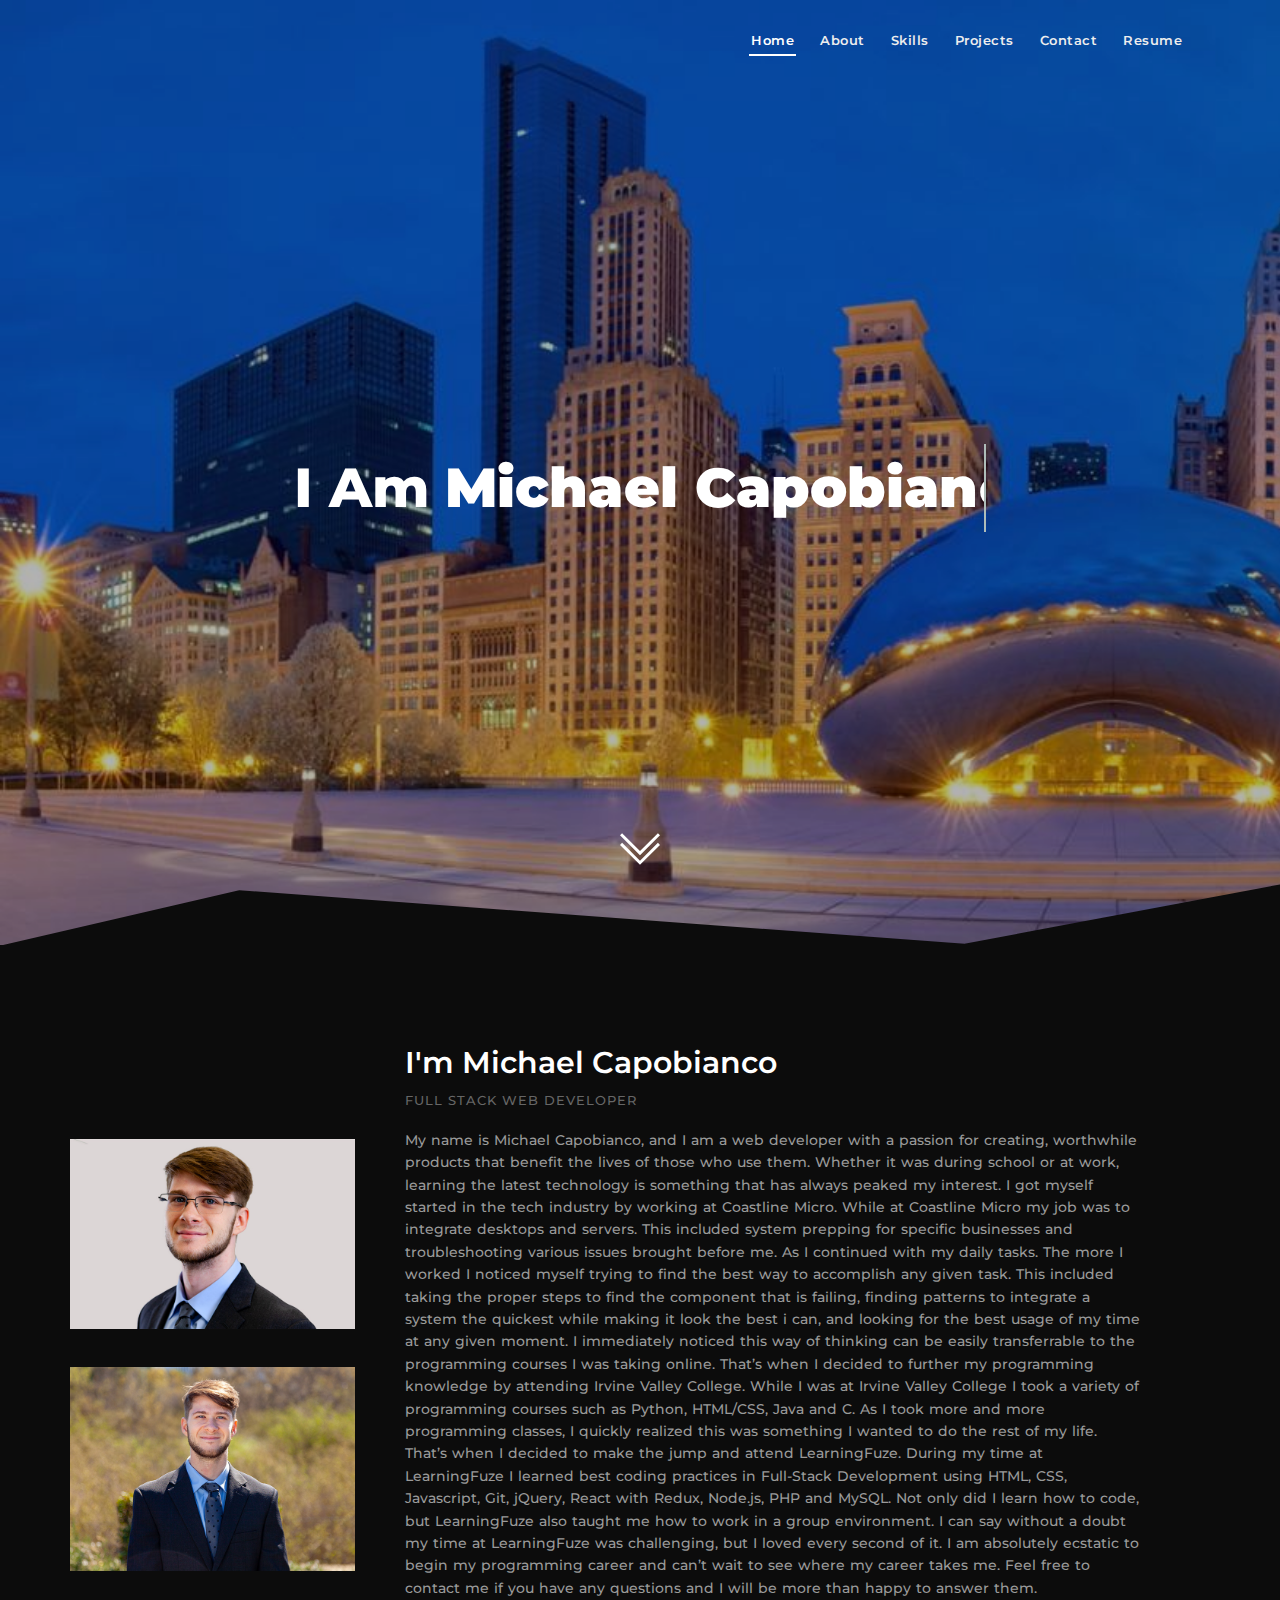
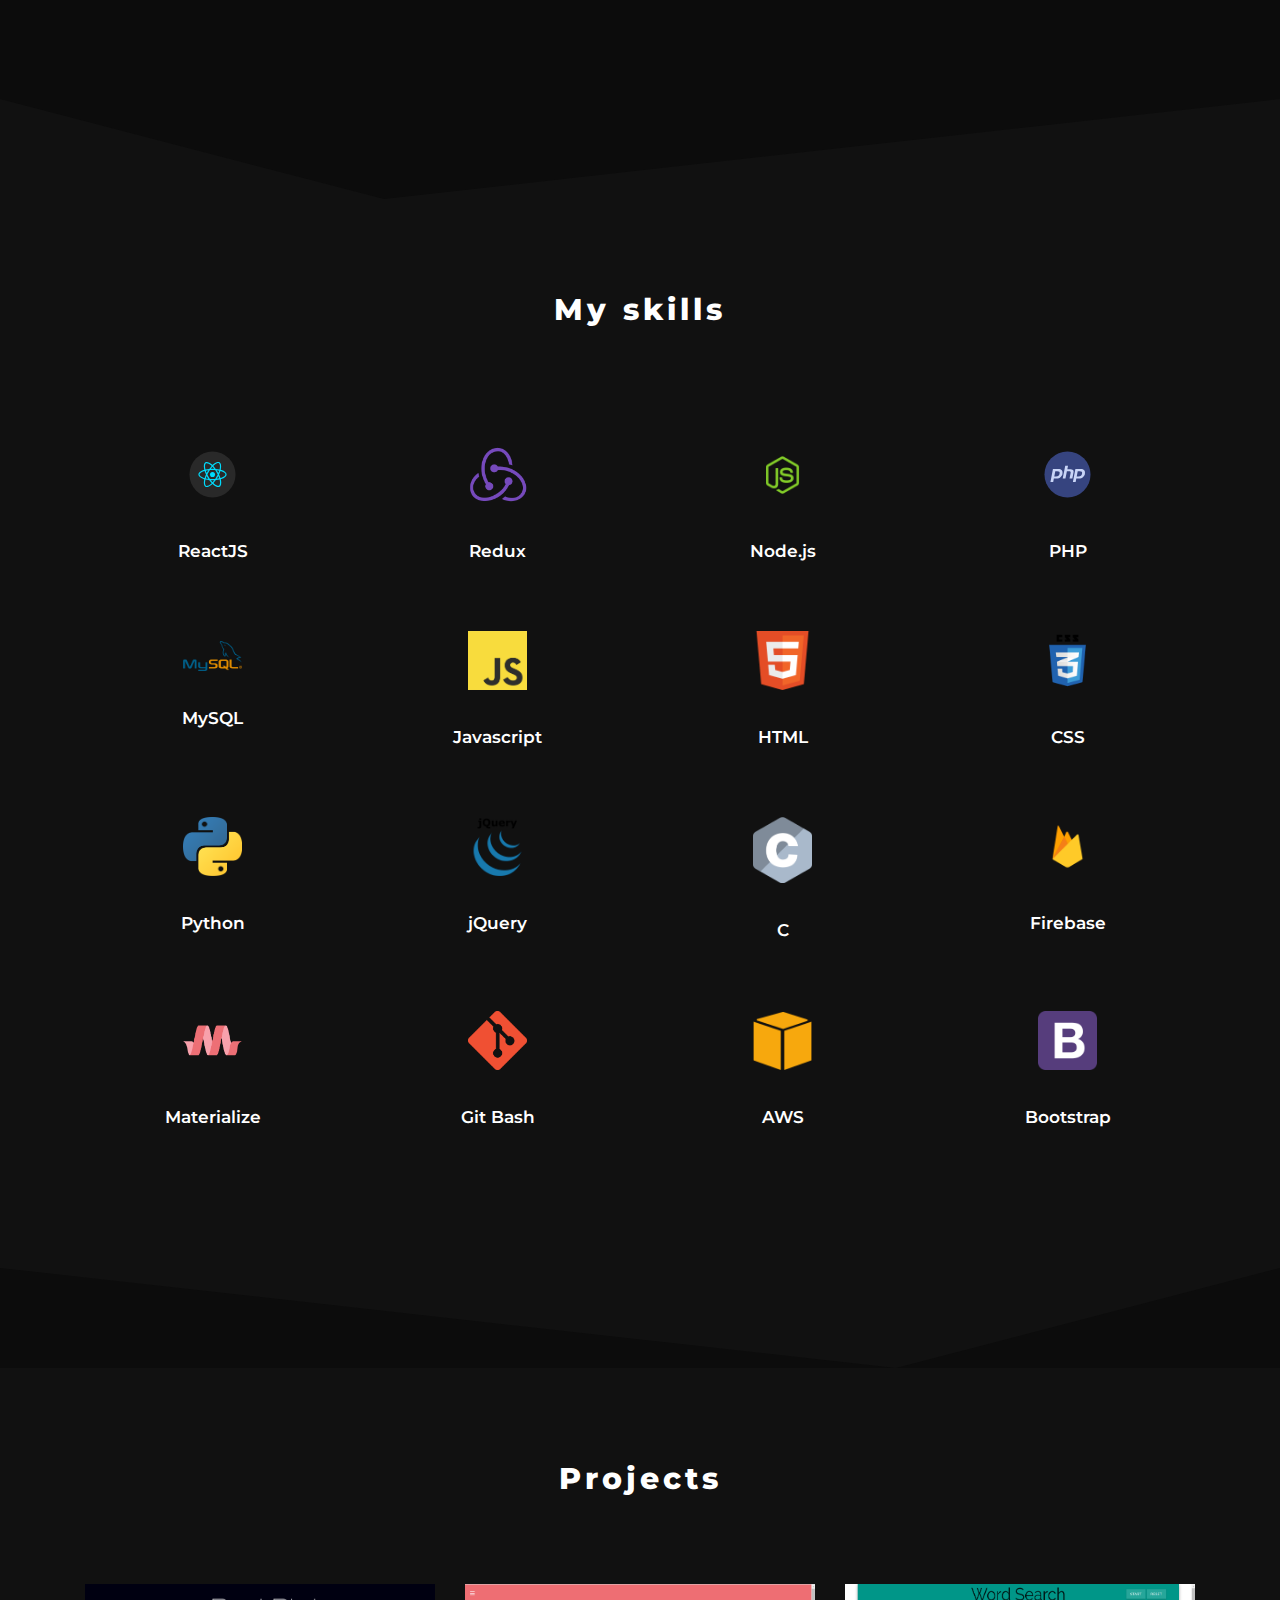
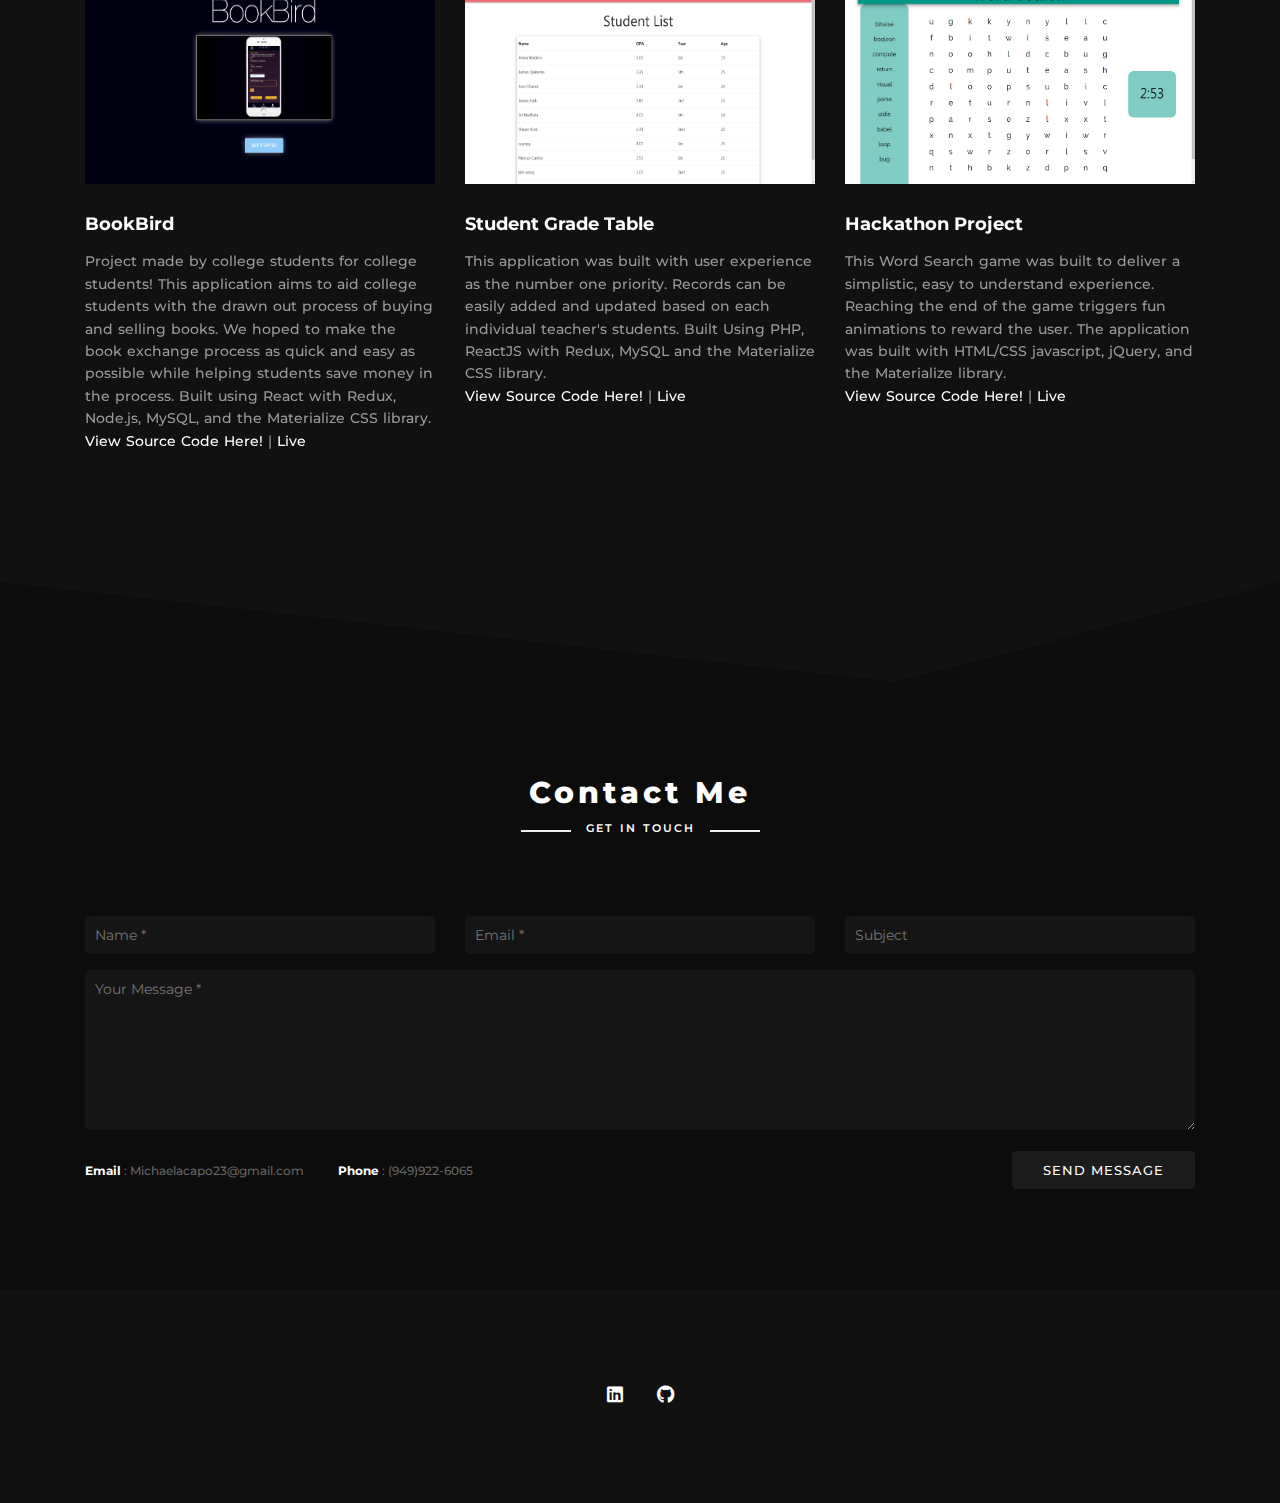
<file: index.html>
<!DOCTYPE html>
<html lang="zxx">

<head>

    <!-- Metas -->
    <meta charset="utf-8">
    <meta http-equiv="X-UA-Compatible" content="IE=edge"/>
    <meta name="viewport" content="width=device-width, initial-scale=1, maximum-scale=1"/>
    <meta name="keywords" content="HTML5 Template Kewll onepage themeforest"/>
    <meta name="description" content="Kewll - Onepage Multi-Purpose HTML5 Template"/>
    <meta name="author" content=""/>

    <!-- Title  -->
    <title>Portfolio</title>

    <!-- Favicon -->
    <link rel="shortcut icon" href="img/favicon.ico"/>

    <!-- Google Fonts -->
    <link href="https://fonts.googleapis.com/css?family=Montserrat:200,300,400,500,600,700,800" rel="stylesheet">

    <!-- Plugins -->
    <link rel="stylesheet" href="css/plugins.css"/>

    <!-- Core Style Css -->
    <link rel="stylesheet" href="css/style.css"/>

</head>

<body class="theme-dark">

<!-- =====================================
==== Start Loading -->

<div class="loading">
    <div class="text-center middle">
        <div class="lds-ellipsis">
            <div></div>
            <div></div>
            <div></div>
            <div></div>
        </div>
    </div>
</div>

<!-- End Loading ====
======================================= -->


<!-- =====================================
==== Start Navbar -->

<nav class="navbar navbar-expand-lg">
    <div class="container">

        <!-- Logo -->
        <!--<a class="logo" href="#">-->
        <!--Kewll          -->
        <!--</a>-->

        <button class="navbar-toggler" type="button" data-toggle="collapse" data-target="#navbarSupportedContent"
                aria-controls="navbarSupportedContent" aria-expanded="false" aria-label="Toggle navigation">
            <span class="icon-bar"><i class="fas fa-bars"></i></span>
        </button>

        <!-- navbar links -->
        <div class="collapse navbar-collapse" id="navbarSupportedContent">
            <ul class="navbar-nav ml-auto">
                <li class="nav-item">
                    <a class="nav-link active" href="#" data-scroll-nav="0">Home</a>
                </li>
                <li class="nav-item">
                    <a class="nav-link" href="#" data-scroll-nav="1">About</a>
                </li>
                <li class="nav-item">
                    <a class="nav-link" href="#" data-scroll-nav="2">Skills</a>
                </li>
                <!--<li class="nav-item">-->
                <!--<a class="nav-link" href="#" data-scroll-nav="3">Portfolio</a>-->
                <!--</li>-->
                <li class="nav-item">
                    <a class="nav-link" href="#" data-scroll-nav="4">Projects</a>
                </li>
                <li class="nav-item">
                    <a class="nav-link" href="#" data-scroll-nav="5">Contact</a>
                </li>
                <li class="nav-item">
                    <a target="_blank" class="nav-link" href="./resume.pdf">Resume</a>
                </li>
            </ul>
        </div>
    </div>
</nav>

<!-- End Navbar ====
======================================= -->


<!-- =====================================
==== Start Header -->

<header class="header valign bg-img" data-scroll-index="0" data-overlay-dark="3"
        data-background="./images/headernew.jpeg" data-stellar-background-ratio="0.5">

    <div class="svg">
        <svg x="0px" y="0px" viewBox="0 186.5 1920 113.5">
            <polygon points="-30,300 355.167,210.5 1432.5,290 1920,198.5 1920,300"></polygon>
        </svg>
    </div>

    <div class="container">
        <div class="row">
            <div class="full-width text-center caption mt-30">
                <h1 class="cd-headline clip">
                    <span>I Am </span>
                    <span class="cd-words-wrapper">
                                <b class="is-visible">Michael Capobianco</b>
                                <b>A Full Stack Developer</b>
                                <b>A Web Developer</b>
                            </span>
                </h1>
            </div>
        </div>
    </div>

    <div class="arrow bounce" data-scroll-nav="1">
        <img src="img/down-chevron.svg" alt="">
    </div>

</header>

<!-- End Header ====
======================================= -->

<!-- =====================================
==== Start Hero -->

<section class="hero section-padding" data-scroll-index="1">
    <div class="container">
        <div class="row">
            <div class=" imgContainer">
            <img class="my_picture firstPic" src="./images/selfieaboutme.jpg" alt="">
            <img class="my_picture secondPic" src="./images/selfieaboutme2.jpg" alt="">
            <!--<img class="img col-md-5 col-lg-12" src="./images/redux.png" alt="">-->
            </div>

            <div class="textbox"> <!--col-md-12 col-lg-7-->
                <div class="content">
                    <h4 class="name">I'm Michael Capobianco</h4>
                    <span class="desc">Full Stack Web Developer</span>
                    <p class="aboutMe">My name is Michael Capobianco, and I am a web developer with a passion for creating, worthwhile
                        products that benefit the lives of those who use them. Whether it was during school or at work,
                        learning the latest technology is something that has always peaked my interest. I got myself
                        started in the tech industry by working at Coastline Micro. While at Coastline Micro my job was
                        to integrate desktops and servers. This included system prepping for specific businesses and
                        troubleshooting various issues brought before me. As I continued with my daily tasks. The more I
                        worked I noticed myself trying to find the best way to accomplish any given task. This included
                        taking the proper steps to find the component that is failing, finding patterns to integrate a
                        system the quickest while making it look the best i can, and looking for the best usage of my
                        time at any given moment. I immediately noticed this way of thinking can be easily transferrable
                        to the programming courses I was taking online. That’s when I decided to further my programming
                        knowledge by attending Irvine Valley College. While I was at Irvine Valley College I took a
                        variety of programming courses such as Python, HTML/CSS, Java and C. As I took more and more
                        programming classes, I quickly realized this was something I wanted to do the rest of my life.
                        That’s when I decided to make the jump and attend LearningFuze. During my time at LearningFuze I
                        learned best coding practices in Full-Stack Development using HTML, CSS, Javascript, Git,
                        jQuery, React with Redux, Node.js, PHP and MySQL. Not only did I learn how to code, but
                        LearningFuze also taught me how to work in a group environment. I can say without a doubt my
                        time at LearningFuze was challenging, but I loved every second of it. I am absolutely ecstatic
                        to begin my programming career and can’t wait to see where my career takes me. Feel free to
                        contact me if you have any questions and I will be more than happy to answer them.</p>

                    <!--<div class="skills mt-50">-->
                    <!--<div class="skill-item">-->
                    <!--<h6>Web Design <span>90%</span></h6>-->
                    <!--<div class="skills-progress"><span data-value="90%"></span></div>-->
                    <!--</div>-->
                    <!--<div class="skill-item">-->
                    <!--<h6>Branding <span>80%</span></h6>-->
                    <!--<div class="skills-progress"><span data-value="80%"></span></div>-->
                    <!--</div>-->
                    <!--<div class="skill-item">-->
                    <!--<h6>Development <span>85%</span></h6>-->
                    <!--<div class="skills-progress"><span data-value="85%"></span></div>-->
                    <!--</div>-->
                    <!--<div class="skill-item">-->
                    <!--<h6>Marketing <span>70%</span></h6>-->
                    <!--<div class="skills-progress"><span data-value="70%"></span></div>-->
                    <!--</div>-->
                    <!--</div>-->
                </div>
            </div>

        </div>
    </div>
    <div class="se-tring se-tring-gray">
        <span class="left"></span>
        <span class="right"></span>
    </div>
</section>

<!-- End Hero ====
======================================= -->


<!-- =====================================
==== Start Services -->

<section class="services section-padding bg-gray" data-scroll-index="2">
    <div class="container">
        <div class="row">
            <div class="section-head text-center col-sm-12">
                <h4>My skills</h4>
            </div>
            <div class="col-lg-3 col-md-4 col-sm-6 col-6">
                <div class="item">
                    <span class="icon"><i><img class="actualImg" src="./images/react.svg" alt=""></i></span>
                    <h6 class="descriptionIMG">ReactJS</h6>
                </div>
            </div>
            <div class="col-lg-3 col-md-4 col-sm-6 col-6">
                <div class="item">
                    <span class="icon"><i><img class="actualImg" src="./images/redux.png" alt=""></i></span>
                    <h6 class="descriptionIMG">Redux</h6>
                </div>
            </div>
            <div class="col-lg-3 col-md-4 col-sm-6 col-6">
                <div class="item">
                    <span class="icon"><i><img class="actualImg" src="./images/node.png" alt=""></i></span>
                    <h6 class="descriptionIMG">Node.js</h6>
                </div>
            </div>
            <div class="col-lg-3 col-md-4 col-sm-6 col-6">
                <div class="item">
                    <span class="icon"><i><img class="actualImg" src="./images/php.svg" alt=""></i></span>
                    <h6 class="descriptionIMG">PHP</h6>
                </div>
            </div>
            <div class="col-lg-3 col-md-4 col-sm-6 col-6">
                <div class="item">
                    <span class="icon"><i><img class="actualImg" src="./images/mysql.png" alt=""></i></span>
                    <h6 class="descriptionIMG">MySQL</h6>
                </div>
            </div>
            <div class="col-lg-3 col-md-4 col-sm-6 col-6">
                <div class="item">
                    <span class="icon"><i><img class="actualImg" src="./images/js.jpg" alt=""></i></span>
                    <h6 class="descriptionIMG">Javascript</h6>
                </div>
            </div>
            <div class="col-lg-3 col-md-4 col-sm-6 col-6">
                <div class="item">
                    <span class="icon"><i><img class="actualImg" src="./images/html5.png" alt=""></i></span>
                    <h6 class="descriptionIMG">HTML</h6>
                </div>
            </div>
            <div class="col-lg-3 col-md-4 col-sm-6 col-6">
                <div class="item">
                    <span class="icon"><i><img class="actualImg" src="./images/css3.png" alt=""></i></span>
                    <h6 class="descriptionIMG">CSS</h6>
                </div>
            </div>
            <div class="col-lg-3 col-md-4 col-sm-6 col-6">
                <div class="item">
                    <span class="icon"><i><img class="actualImg" src="./images/python.png" alt=""></i></span>
                    <h6 class="descriptionIMG">Python</h6>
                </div>
            </div>
            <div class="col-lg-3 col-md-4 col-sm-6 col-6">
                <div class="item">
                    <span class="icon"><i><img class="actualImg" src="./images/jqueryreal.png" alt=""></i></span>
                    <h6 class="descriptionIMG">jQuery</h6>
                </div>
            </div>
            <div class="col-lg-3 col-md-4 col-sm-6 col-6">
                <div class="item">
                    <span class="icon"><i><img class="actualImg" src="./images/creal.png" alt=""></i></span>
                    <h6 class="descriptionIMG">C</h6>
                </div>
            </div>
            <div class="col-lg-3 col-md-4 col-sm-6 col-6">
                <div class="item">
                    <span class="icon"><i><img class="actualImg" src="./images/firebasereal.png" alt=""></i></span>
                    <h6 class="descriptionIMG">Firebase</h6>
                </div>
            </div>
            <div class="col-lg-3 col-md-4 col-sm-6 col-6">
                <div class="item">
                    <span class="icon"><i><img class="actualImg" src="./images/materializereal.png" alt=""></i></span>
                    <h6 class="descriptionIMG">Materialize</h6>
                </div>
            </div>
            <div class="col-lg-3 col-md-4 col-sm-6 col-6">
                <div class="item">
                    <span class="icon"><i><img class="actualImg" src="./images/git.png" alt=""></i></span>
                    <h6 class="descriptionIMG">Git Bash</h6>
                </div>
            </div>
            <div class="col-lg-3 col-md-4 col-sm-6 col-6">
                <div class="item">
                    <span class="icon"><i><img class="actualImg" src="./images/iconfinder_aws_2916320.png"
                                               alt=""></i></span>
                    <h6 class="descriptionIMG">AWS</h6>
                </div>
            </div>
            <div class="col-lg-3 col-md-4 col-sm-6 col-6">
                <div class="item">
                    <span class="icon"><i><img class="actualImg" src="./images/bootstrap.png" alt=""></i></span>
                    <h6 class="descriptionIMG">Bootstrap</h6>
                </div>
            </div>

        </div>
    </div>
    <div class="se-tring se-tring-rev">
        <span class="left"></span>
        <span class="right"></span>
    </div>
</section>

<!-- End Services ====
======================================= -->


<!-- =====================================
==== Start Portfolio -->

<!--<section class="portfolio section-padding" data-scroll-index="3">-->
<!--<div class="container">-->
<!--<div class="row">-->
<!---->
<!--<div class="section-head text-center col-sm-12">-->
<!--<h4>Our Work</h4>-->
<!--<h6>Latest Projects</h6>-->
<!--</div>-->

<!--&lt;!&ndash; filter links &ndash;&gt;-->
<!--<div class="filtering text-center mb-30 col-sm-12">-->
<!--<span data-filter='*' class="active">All</span>-->
<!--<span data-filter='.brand'>Brand</span>-->
<!--<span data-filter='.web'>Design</span>-->
<!--<span data-filter='.graphic'>Graphic</span>-->
<!--</div>-->

<!--<div class="clearfix"></div>-->

<!--&lt;!&ndash; gallery &ndash;&gt;-->
<!--<div class="gallery text-center full-width">-->

<!--&lt;!&ndash; gallery item &ndash;&gt;-->
<!--<div class="col-md-6 col-lg-4 items graphic">-->
<!--<div class="item-img">-->
<!--<img src="img/portfolio/1.jpg" alt="image">-->
<!--<div class="item-img-overlay valign">-->
<!--<div class="overlay-info full-width vertical-center">-->
<!--<h6>Crearive Design</h6>-->
<!--<p>Work description here</p>-->
<!--</div>-->
<!--<a href="img/portfolio/1.jpg" class="popimg">-->
<!--<i class="fas fa-images"></i>-->
<!--</a>-->
<!--</div>-->
<!--</div>-->
<!--</div>-->

<!--&lt;!&ndash; gallery item &ndash;&gt;-->
<!--<div class="col-md-6 col-lg-4 items web">-->
<!--<div class="item-img">-->
<!--<img src="img/portfolio/2.jpg" alt="image">-->
<!--<div class="item-img-overlay valign">-->
<!--<div class="overlay-info full-width vertical-center">-->
<!--<h6>Crearive Design</h6>-->
<!--<p>Work description here</p>-->
<!--</div>-->
<!--<a href="img/portfolio/2.jpg" class="popimg">-->
<!--<i class="fas fa-images"></i>-->
<!--</a>-->
<!--</div>-->
<!--</div>-->
<!--</div>-->

<!--&lt;!&ndash; gallery item &ndash;&gt;-->
<!--<div class="col-md-6 col-lg-4 items brand">-->
<!--<div class="item-img">-->
<!--<img src="img/portfolio/3.jpg" alt="image">-->
<!--<div class="item-img-overlay valign">-->
<!--<div class="overlay-info full-width vertical-center">-->
<!--<h6>Crearive Design</h6>-->
<!--<p>Work description here</p>-->
<!--</div>-->
<!--<a href="img/portfolio/3.jpg" class="popimg">-->
<!--<i class="fas fa-images"></i>-->
<!--</a>-->
<!--</div>-->
<!--</div>-->
<!--</div>-->

<!--&lt;!&ndash; gallery item &ndash;&gt;-->
<!--<div class="col-md-6 col-lg-4 items graphic">-->
<!--<div class="item-img">-->
<!--<img src="img/portfolio/4.jpg" alt="image">-->
<!--<div class="item-img-overlay valign">-->
<!--<div class="overlay-info full-width vertical-center">-->
<!--<h6>Crearive Design</h6>-->
<!--<p>Work description here</p>-->
<!--</div>-->
<!--<a href="img/portfolio/4.jpg" class="popimg">-->
<!--<i class="fas fa-images"></i>-->
<!--</a>-->
<!--</div>-->
<!--</div>-->
<!--</div>-->

<!--&lt;!&ndash; gallery item &ndash;&gt;-->
<!--<div class="col-md-6 col-lg-4 items web">-->
<!--<div class="item-img">-->
<!--<img src="img/portfolio/5.jpg" alt="image">-->
<!--<div class="item-img-overlay valign">-->
<!--<div class="overlay-info full-width vertical-center">-->
<!--<h6>Crearive Design</h6>-->
<!--<p>Work description here</p>-->
<!--</div>-->
<!--<a href="img/portfolio/5.jpg" class="popimg">-->
<!--<i class="fas fa-images"></i>-->
<!--</a>-->
<!--</div>-->
<!--</div>-->
<!--</div>-->

<!--&lt;!&ndash; gallery item &ndash;&gt;-->
<!--<div class="col-md-6 col-lg-4 items brand">-->
<!--<div class="item-img">-->
<!--<img src="img/portfolio/6.jpg" alt="image">-->
<!--<div class="item-img-overlay valign">-->
<!--<div class="overlay-info full-width vertical-center">-->
<!--<h6>Crearive Design</h6>-->
<!--<p>Work description here</p>-->
<!--</div>-->
<!--<a href="img/portfolio/6.jpg" class="popimg">-->
<!--<i class="fas fa-images"></i>-->
<!--</a>-->
<!--</div>-->
<!--</div>-->
<!--</div>-->

<!--&lt;!&ndash; gallery item &ndash;&gt;-->
<!--<div class="col-md-6 col-lg-4 items web">-->
<!--<div class="item-img">-->
<!--<img src="img/portfolio/7.jpg" alt="image">-->
<!--<div class="item-img-overlay valign">-->
<!--<div class="overlay-info full-width vertical-center">-->
<!--<h6>Crearive Design</h6>-->
<!--<p>Work description here</p>-->
<!--</div>-->
<!--<a href="img/portfolio/7.jpg" class="popimg">-->
<!--<i class="fas fa-images"></i>-->
<!--</a>-->
<!--</div>-->
<!--</div>-->
<!--</div>-->

<!--<div class="clear-fix"></div>-->

<!--</div>-->

<!--</div>-->
<!--</div>-->
<!--<div class="se-tring se-tring-gray">-->
<!--<span class="left"></span>-->
<!--<span class="right"></span>-->
<!--</div>-->
<!--</section>-->

<!-- End Portfolio ====
======================================= -->


<!-- =====================================
==== Start Blog -->

<section class="blog section-padding bg-gray" data-scroll-index="4">
    <div class="container">
        <div class="row">

            <div class="section-head text-center col-sm-12">
                <h4>Projects</h4>
                <!--<h6>Latest News</h6>-->
            </div>

            <!-- Posts -->
            <div class="owl-carousel owl-theme col-sm-12">
                <div class="item mb-30">
                    <div class="post-img">
                        <img class="projectImg" src="./images/bookbird.png" alt="">
                    </div>
                    <div class="content">
                        <h5><a href="#0">BookBird</a></h5>
                        <p>Project made by college students for college students! This application aims to aid college
                            students with the drawn out process of buying and selling books. We hoped to make the book
                            exchange process as quick and easy as possible while helping students save money in the process.
                            Built using React with Redux, Node.js, MySQL, and the Materialize CSS library.
                            <br><a class="sourceLink" target="_blank" href="https://github.com/Jsalisbury3/BookBird.git">View
                                Source Code Here!</a> | <a class="sourceLink" target="_blank"
                                                           href="http://www.bookbird.store/">Live</a>
                        </p>
                    </div>
                </div>

                <div class="item">
                    <div class="post-img">
                        <img class="projectImg" src="./images/sgt.PNG" alt="">
                    </div>
                    <div class="content">
                        <h5><a href="#0">Student Grade Table</a></h5>
                        <p class="Align">This application was built with user experience as the number one priority.
                            Records can be easily added and updated based on each individual teacher's students. Built Using
                            PHP, ReactJS with Redux, MySQL and the Materialize CSS library.
                            <br> <a class="sourceLink" target="_blank" href="https://github.com/MichaelCapo23/sgt_php">View Source Code
                                Here!</a> | <a class="sourceLink" target="_blank"
                                               href="http://sgt.thecapobianco.com/">Live</a></p>
                    </div>
                </div>

                <div class="item">
                    <div class="post-img">
                        <img class="projectImg" src="./images/wordsearch.PNG" alt="">
                    </div>
                    <div class="content">
                        <h5><a href="#0">Hackathon Project</a></h5>
                        <p>This Word Search game was built to deliver a simplistic, easy to understand experience.
                            Reaching the end of the game triggers fun animations to reward the user.
                            The application was built with HTML/CSS javascript, jQuery, and the Materialize library.
                            <br><a class="sourceLink" target="_blank" href="https://github.com/MichaelCapo23/word-match">View
                                Source Code Here!</a> | <a class="sourceLink" target="_blank"
                                                           href="http://thecapobianco.com/word-match/">Live</a>
                        </p>
                    </div>
                </div>

                <!--<div class="item">-->
                <!--<div class="post-img">-->
                <!--<img src="img/blog/2.jpg" alt="">-->
                <!--</div>-->
                <!--<div class="content">-->
                <!--<span><a href="#0">August 06 , 2017</a></span>-->
                <!--<span>/</span>-->
                <!--<span><a href="#0">-->
                <!--<em>WordPress</em>-->
                <!--</a></span>-->
                <!--<h5><a href="#0">Managing Their Own Websites</a></h5>-->
                <!--<p>Lorem Ipsum is simply dummy text of the printing and type setting industry. Lorem Ipsum has been the dummy text ever</p>-->
                <!--<a href="#0" class="more">Continue Reading<i class="fas fa-angle-right"></i></a>-->
                <!--</div>-->
                <!--</div>-->

            </div>

        </div>
    </div>
    <div class="se-tring se-tring-rev">
        <span class="left"></span>
        <span class="right"></span>
    </div>
</section>

<!-- End Blog ====
======================================= -->


<!-- =====================================
==== Start Contact -->

<section class="contact section-padding" data-scroll-index="5">
    <div class="container">
        <div class="row">

            <div class="section-head text-center col-sm-12">
                <h4>Contact Me</h4>
                <h6>Get In Touch</h6>
            </div>

            <!-- Contact Form -->
            <div class="col-md-12">
                <form class="form" id="contact-form" method="post" action="contact.php">

                    <div class="messages"></div>

                    <div class="controls">

                        <div class="row">

                            <div class="col-md-4">
                                <div class="form-group">
                                    <input id="form_name" type="text" name="name" placeholder="Name *"
                                           required="required" data-error="Firstname is required.">
                                    <div class="help-block with-errors"></div>
                                </div>
                            </div>
                            <div class="col-md-4">
                                <div class="form-group">
                                    <input id="form_email" type="email" name="email" placeholder="Email *"
                                           required="required" data-error="Valid email is required.">
                                    <div class="help-block with-errors"></div>
                                </div>
                            </div>
                            <div class="col-md-4">
                                <div class="form-group">
                                    <input id="form_subject" type="text" name="subject" placeholder="Subject">
                                </div>
                            </div>
                            <div class="col-md-12">
                                <div class="form-group">
                                    <textarea id="form_message" name="message" placeholder="Your Message *" rows="4"
                                              required="required" data-error="Your message is required."></textarea>
                                    <div class="help-block with-errors"></div>
                                </div>
                            </div>

                            <div class="col-md-12">
                                <button type="submit" class="butn butn-bg"><span id="sendButton">Send Message</span></button>
                                <div class="info">
                                    <span><strong>Email</strong> : <a href="mailto:michaelacapo23@gmail.com">Michaelacapo23@gmail.com</a></span>
                                    <span><strong>Phone</strong> : <a href="tel:9499226065">(949)922-6065</a></span>
                                </div>
                            </div>
                        </div>
                    </div>
                </form>
            </div>

        </div>
    </div>
</section>

<!-- End Contact ====
======================================= -->


<!-- =====================================
==== Start Footer -->

<footer class="text-center">
    <div class="container">

        <div class="social">
            <!--<a href="#0"><i class="fab fa-facebook-f"></i></a>-->
            <!--<a href="#0"><i class="fab fa-twitter"></i></a>-->
            <!--<a href="#0"><i class="fab fa-instagram"></i></a>-->
            <a target="_blank" href="https://www.linkedin.com/in/michaelacapobainco"><i class="fab fa-linkedin"></i></a>
            <a target="_blank" href="https://github.com/MichaelCapo23"><i class="fab fa-github"></i></a>
            <!--<a href="#0"><i class="fab fa-behance"></i></a>-->
        </div>

        <!--<p>&copy; 2018 UI-ThemeZ. All Rights Reserved.</p>-->

    </div>
</footer>

<!-- End Footer ====
======================================= -->


<!-- jQuery -->
<script src="js/jquery-3.0.0.min.js"></script>
<script src="js/jquery-migrate-3.0.0.min.js"></script>

<!-- popper.min -->
<script src="js/popper.min.js"></script>

<!-- bootstrap -->
<script src="js/bootstrap.min.js"></script>

<!-- scrollIt -->
<script src="js/scrollIt.min.js"></script>

<!-- owl carousel -->
<script src="js/owl.carousel.min.js"></script>

<!-- animated.headline -->
<script src="js/animated.headline.js"></script>

<!-- jquery.magnific-popup js -->
<script src="js/jquery.magnific-popup.min.js"></script>

<!-- stellar js -->
<script src="js/jquery.stellar.min.js"></script>

<!-- isotope.pkgd.min js -->
<script src="js/isotope.pkgd.min.js"></script>

<!-- validator js -->
<script src="js/validator.js"></script>

<!-- custom scripts -->
<script src="js/scripts.js"></script>

</body>
</html>
</file>
<file: css/plugins.css>
/*-----------------------------------------------------------------------------------

	Theme Name: imax
	Theme URI: http://
	Description: The Multi-Purpose Onepage Template
	Author: ui-themez
	Author URI: http://themeforest.net/user/ui-themez
	Version: 1.0

-----------------------------------------------------------------------------------*/

/* ----------------------------------------------------------------
			[ All Css Plugins & Helper Classes File ]
-----------------------------------------------------------------*/

/* == bootstrap == */
@import url("plugins/bootstrap.min.css");

/* == animate Headline == */
@import url("plugins/animate.min.css");

/* == et-line icon font == */
@import url("plugins/et-line.css");

/* == fontawesome icon font == */
@import url("plugins/fontawesome-all.min.css");

/* == magnific-popup == */
@import url("plugins/magnific-popup.css");

/* == owl.carousel == */
@import url("plugins/owl.carousel.min.css");
@import url("plugins/owl.theme.default.min.css");

/* == helper classes == */
@import url("plugins/helper.css");
</file>
<file: css/style.css>
/*-----------------------------------------------------------------------------------

 Theme Name: Kewll
 Theme URI: http://
 Description: The Multi-Purpose Onepage Portfolio Template
 Author: ui-themez
 Author URI: http://themeforest.net/user/ui-themez
 Version: 1.1

 main Font    : Montserrat

-----------------------------------------------------------------------------------*/
/* ----------------------------------------------------------------

 == Table Of Content

	01 Basic
	02 Theme-dark
	03 Buttons
	04 Navbar
	05 Header
	06 Hero
	07 Services
	08 Portfolio
	09 Blog
	10 Contact (Update 1.1)
	11 Footer
	12 Responsive
 

---------------------------------------------------------------- */
/* ----------------------------------------------------------------
     [ 01 Start Basic ]
-----------------------------------------------------------------*/
* {
  margin: 0;
  padding: 0;
  -webkit-box-sizing: border-box;
  box-sizing: border-box;
  outline: none !important;
  list-style: none;
  color:  white;
}

body {
  /* color: #00000a; */
  line-height: 1.3;
  font-weight: 400;
  font-size: 14px;
  font-family: 'Montserrat', sans-serif;
  overflow-x: hidden !important;
}

p {
  font-size: 14px;
  font-weight: 500;
  color: #9a9a9a;
  line-height: 1.6;
  word-spacing: 1px;
  margin: 0;
}



span, a, a:hover {
  display: inline-block;
  text-decoration: none;
  color: inherit;
}

.se-tring {
  position: relative;
  margin-top: 100px;
}
.se-tring span {
  position: absolute;
  width: 0;
  height: 0;
  top: 0;
}
.se-tring .left {
  border-bottom: 100px solid #fff;
  border-right: 30vw solid transparent;
  left: 0;
}
.se-tring .right {
  border-bottom: 100px solid #fff;
  border-left: 70vw solid transparent;
  right: 0;
}

.se-tring-gray .left, .se-tring-gray .right {
  border-bottom: 100px solid #f7f7f7;
}

.se-tring-rev .left {
  border-right: 70vw solid transparent;
}
.se-tring-rev .right {
  border-left: 30vw solid transparent;
}

.hide {
  display: none;
}

.section-padding {
  padding: 100px 0;
}

.section-head {
  margin-bottom: 80px;
}
.section-head h6 {
  font-size: 11px;
  font-weight: 600;
  font-family: inherit;
  text-transform: uppercase;
  letter-spacing: 2px;
  word-spacing: 1px;
  display: inline-block;
  padding: 0 15px;
  position: relative;
}
.section-head h6:before, .section-head h6:after {
  content: '';
  width: 50px;
  height: 2px;
  background-color: #000;
  position: absolute;
  bottom: 3px;
}
.section-head h6:before {
  left: -50px;
}
.section-head h6:after {
  right: -50px;
}
.section-head h4 {
  color:  white;
  font-size: 30px;
  font-weight: 800;
  letter-spacing: 4px;
  line-height: .7;
  position: relative;
  margin-bottom: 15px;
}

.bg-gray {
  background: #f7f7f7;
}

.o-hidden {
  overflow: hidden;
}

.position-re {
  position: relative;
}

.full-width {
  width: 100% !important;
}

.bg-img {
  background-size: cover;
  background-repeat: no-repeat;
}

.bg-fixed {
  background-attachment: fixed;
}

.valign {
  display: -webkit-box;
  display: -ms-flexbox;
  display: flex;
  -webkit-box-align: center;
  -ms-flex-align: center;
  align-items: center;
}

.v-middle {
  position: absolute;
  width: 100%;
  top: 50%;
  left: 0;
  -webkit-transform: translate(0%, -50%);
  transform: translate(0%, -50%);
}

.owl-theme .owl-nav.disabled + .owl-dots {
  margin-top: 15px;
  line-height: .7;
}

.owl-theme .owl-dots .owl-dot span {
  width: 8px;
  height: 8px;
  margin: 0 7px;
  border-radius: 50%;
  background: #ccc;
}

.owl-theme .owl-dots .owl-dot.active span,
.owl-theme .owl-dots .owl-dot:hover span {
  background: #000;
}

.cd-headline {
  font-size: 3rem;
  line-height: 1.2;
}

@media only screen and (min-width: 768px) {
  .cd-headline {
    font-size: 4.4rem;
    font-weight: 300;
  }
}
@media only screen and (min-width: 1170px) {
  .cd-headline {
    font-size: 6rem;
  }
}
.cd-words-wrapper {
  display: inline-block;
  position: relative;
  text-align: left;
}

.cd-words-wrapper b {
  display: inline-block;
  position: absolute;
  white-space: nowrap;
  left: 0;
  top: 0;
}

.cd-words-wrapper b.is-visible {
  position: relative;
}

.no-js .cd-words-wrapper b {
  opacity: 0;
}

.no-js .cd-words-wrapper b.is-visible {
  opacity: 1;
}

/* -------------------------------- 
	xclip 
-------------------------------- */
.cd-headline.clip span {
  display: inline-block;
  padding: .2em 0;
}

.cd-headline.clip .cd-words-wrapper {
  overflow: hidden;
  vertical-align: top;
}

.cd-headline.clip .cd-words-wrapper::after {
  /* line */
  content: '';
  position: absolute;
  top: 0;
  right: 0;
  width: 2px;
  height: 100%;
  background-color: #aebcb9;
}

.cd-headline.clip b {
  opacity: 0;
}

.cd-headline.clip b.is-visible {
  opacity: 1;
}

/* -------------------------------- 
	bounce animation 
-------------------------------- */
@-webkit-keyframes bounce {
  0%, 20%, 50%, 80%, 100% {
    -webkit-transform: translateY(0);
    transform: translateY(0);
  }
  40% {
    -webkit-transform: translateY(-30px);
    transform: translateY(-30px);
  }
  60% {
    -webkit-transform: translateY(-15px);
    transform: translateY(-15px);
  }
}
@keyframes bounce {
  0%, 20%, 50%, 80%, 100% {
    -webkit-transform: translateY(0);
    transform: translateY(0);
  }
  40% {
    -webkit-transform: translateY(-30px);
    transform: translateY(-30px);
  }
  60% {
    -webkit-transform: translateY(-15px);
    transform: translateY(-15px);
  }
}
.bounce {
  -webkit-animation: bounce 2s infinite;
  animation: bounce 2s infinite;
}

/* ----------------------------------------------------------------
     [ End Basic ]
-----------------------------------------------------------------*/

/* IE Custom Style */

@media all and (-ms-high-contrast: none), (-ms-high-contrast: active) {
    .header .svg{
      bottom: -40px !important;
    }

    .header .container{
      position: absolute;
      max-width: 100%;
      top: 50%;
      left: 0;
      -webkit-transform: translate(0%, -50%);
      -moz-transform: translate(0%, -50%);
      -ms-transform: translate(0%, -50%);
      -o-transform: translate(0%, -50%);
      transform: translate(0%, -50%);
    }
}


/* ----------------------------------------------------------------
     [ 02 Start Theme-dark ]
-----------------------------------------------------------------*/
body.theme-dark {
  /* color: #fff; */
  background: #0C0C0C;
}
body.theme-dark .bg-gray {
  background: #111;
}
body.theme-dark .se-tring .left, body.theme-dark .se-tring .right {
  border-bottom: 100px solid #0C0C0C;
}
body.theme-dark .se-tring-gray .left, body.theme-dark .se-tring-gray .right {
  border-bottom: 100px solid #111;
}
body.theme-dark .section-head h6:before, body.theme-dark .section-head h6:after {
  background-color: #eee;
}
body.theme-dark .nav-scroll {
  background: #222;
}
body.theme-dark .nav-scroll .icon-bar {
  color: #fff;
}
body.theme-dark .nav-scroll .navbar-nav .nav-link {
  color: #fff;
}
body.theme-dark .nav-scroll .navbar-nav .nav-link:after {
  background: #fff;
}
body.theme-dark .nav-scroll .logo {
  padding: 15px 0;
  color: #fff;
}
body.theme-dark .nav-scroll .logo:hover {
  color: #fff;
}
body.theme-dark .header .svg svg {
  fill: #0C0C0C;
}
body.theme-dark .hero .author-img:after {
  /*border-color: #151515;*/
}
body.theme-dark .hero .skills .skills-progress {
  background: #444;
}
body.theme-dark .hero .skills .skills-progress span {
  background: #fff;
}
body.theme-dark .portfolio .filtering .active {
  background: #222;
}
body.theme-dark .portfolio .item-img-overlay {
  background: #0C0C0C;
  color: #eee;
}
body.theme-dark .blog .more {
  color: #eee;
}
body.theme-dark .blog .more:hover {
  color: #fff;
}
body.theme-dark .contact input, body.theme-dark .contact textarea {
  background: #151515;
  color: #fff;
}
body.theme-dark .contact .info span {
  color: #666;
}

/* ----------------------------------------------------------------
     [ End Theme-dark ]
-----------------------------------------------------------------*/
/* ----------------------------------------------------------------
     [ 03 Start Buttons ]
-----------------------------------------------------------------*/
.butn {
  padding: 10px 30px;
  border: 1px solid #eee;
  border-radius: 4px;
  text-transform: uppercase;
  font-size: 13px;
  font-weight: 500;
  letter-spacing: 1px;
  position: relative;
  margin: 30px 2px 0;
  -webkit-animation-delay: 1.2s;
          animation-delay: 1.2s;
}
.butn:after {
  content: '';
  width: 0;
  height: 100%;
  position: absolute;
  bottom: 0;
  left: 100%;
  z-index: 1;
  background: #fff;
  -webkit-transition: all 0.3s ease;
  transition: all 0.3s ease;
}
.butn:hover {
  border-color: #fff;
}
.butn:hover:after {
  width: 100%;
  left: 0;
  -webkit-transition: width 0.3s ease;
  transition: width 0.3s ease;
}
.butn:hover span {
  color: #1c1c1c;
}
.butn span {
  position: relative;
  z-index: 2;
}

.butn-bg {
  background: #1c1c1c;
  border-color: #1c1c1c;
  color: #fff;
}

.butn-bord:after {
  background: #1c1c1c;
}
.butn-bord:hover {
  border-color: #1c1c1c;
}
.butn-bord:hover span {
  color: #fff;
}

/* ----------------------------------------------------------------
     [ End Buttons ]
-----------------------------------------------------------------*/
/* ----------------------------------------------------------------
     [ 04 Start Navbar ]
-----------------------------------------------------------------*/
.navbar {
  position: absolute;
  left: 0;
  top: 0;
  width: 100%;
  background: transparent;
  z-index: 9;
  min-height: 80px;
}
.navbar .icon-bar {
  color: #fff;
}
.navbar .navbar-nav .nav-link {
  font-size: 13px;
  font-weight: 600;
  color: #eee;
  letter-spacing: .5px;
  margin: 15px 5px;
  -webkit-transition: all .5s;
  transition: all .5s;
  position: relative;
}
.navbar .navbar-nav .nav-link:after {
  content: '';
  width: 80%;
  height: 2px;
  background: #fff;
  position: absolute;
  left: 10%;
  bottom: -10px;
  opacity: 0;
  -webkit-transition: all .5s;
  transition: all .5s;
}
.navbar .navbar-nav .active:after {
  bottom: 0;
  opacity: 1;
}

.nav-scroll {
  background: #fff;
  border-bottom: 1px solid rgba(12, 12, 12, 0.04);
  padding: 0;
  position: fixed;
  top: -100px;
  left: 0;
  width: 100%;
  -webkit-transition: -webkit-transform .5s;
  transition: -webkit-transform .5s;
  transition: transform .5s;
  transition: transform .5s, -webkit-transform .5s;
  -webkit-transform: translateY(100px);
          transform: translateY(100px);
}
.nav-scroll .icon-bar {
  color: #222;
}
.nav-scroll .navbar-nav .nav-link {
  color: #222;
}
.nav-scroll .navbar-nav .nav-link:after {
  background: #222;
}
.nav-scroll .logo {
  padding: 15px 0;
  color: #111;
}
.nav-scroll .logo:hover {
  color: #111;
}

.logo {
  padding: 15px 0;
  width: 100px;
  color: #fff;
  font-size: 20px;
  font-weight: 800;
  letter-spacing: 1px;
}
.logo:hover {
  color: #fff;
}

/* ----------------------------------------------------------------
     [ End Navbar ]
-----------------------------------------------------------------*/
/* ----------------------------------------------------------------
     [ 05 Start Header ]
-----------------------------------------------------------------*/
.header {
  min-height: 105vh;
  overflow: hidden;
  position: relative;
}
.header .caption .o-hidden {
  display: inline-block;
}
.header .caption h1 {
  font-size: 55px;
  font-weight: 800;
}
.header .arrow {
  position: absolute;
  bottom: 8vh;
  left: 0;
  width: 100%;
  text-align: center;
  z-index: 4;
}
.header .arrow img {
  width: 40px;
  cursor: pointer;
}
.header .svg {
  position: absolute;
  bottom: -10px;
  left: 0;
  width: 100%;
  z-index: 3;
}
.header .svg svg {
  fill: #fff;
  width: 101%;
}

/* ----------------------------------------------------------------
     [ End Header ]
-----------------------------------------------------------------*/
/* ----------------------------------------------------------------
     [ 06 Start Hero ]
-----------------------------------------------------------------*/
.hero .author-img {
  position: relative;
}
.hero .author-img:after {
  content: '';
  width: 100%;
  height: 100%;
  /*border: 10px dashed #f7f7f7;*/
  position: absolute;
  top: 30px;
  right: -30px;
  z-index: -1;
}
.hero .author-img img {
  /*-webkit-box-shadow: 0px 10px 30px rgba(0, 0, 0, 0.1);*/
          /*box-shadow: 0px 10px 30px rgba(0, 0, 0, 0.1);*/
}
.hero .content {
  padding-left: 50px;
}
.hero .content h4 {
  margin-bottom: 10px;
}
.hero .content span {
  text-transform: uppercase;
  letter-spacing: 1px;
  font-weight: 500;
  font-size: 13px;
  color: #666;
  margin-bottom: 20px;
}
.hero .content p {
  margin-bottom: 10px;
}
.hero .content p:last-child {
  margin-bottom: 0;
}
.hero .skills .skill-item {
  margin-bottom: 30px;
}
.hero .skills .skill-item:last-child {
  margin-bottom: 0;
}
.hero .skills h6 {
  font-size: 11px;
  text-transform: uppercase;
  letter-spacing: 1px;
  margin-bottom: 10px;
}
.hero .skills h6 span {
  margin-bottom: 0;
  float: right;
  font-size: 10px;
}
.hero .skills .skills-progress {
  height: 3px;
  width: 100%;
  background: #f7f7f7;
  border-radius: 10px;
  position: relative;
}
.hero .skills .skills-progress span {
  position: absolute;
  top: 0;
  left: 0;
  width: 0;
  height: 100%;
  background: #000;
  border-radius: 10px;
  -webkit-transition: all 1s;
  transition: all 1s;
}

/* ----------------------------------------------------------------
     [ End Hero ]
-----------------------------------------------------------------*/
/* ----------------------------------------------------------------
     [ 07 Start Services ]
-----------------------------------------------------------------*/
.services .item {
  text-align: center;
  padding: 30px 10px;
}
.services .item .icon {
  font-size: 40px;
  margin-bottom: 25px;
  width: 25%;
}
.services .item h6 {
  font-size: 17px;
  font-weight: 600;
  margin-bottom: 10px;
}
.services .item p {
  font-weight: 500;
}

.col-lg-3 {
  height: auto !important;
}

/* ----------------------------------------------------------------
     [ End Services ]
-----------------------------------------------------------------*/
/* ----------------------------------------------------------------
     [ 08 Start Portfolio ]
-----------------------------------------------------------------*/
.portfolio {
  overflow: hidden;
}
.portfolio .filtering span {
  padding: 9px 25px;
  margin: 0 5px;
  border-radius: 30px;
  font-weight: 600;
  font-size: 12px;
  text-transform: uppercase;
  border: 1px dashed #555;
  cursor: pointer;
}
.portfolio .filtering .active {
  background: #1c1c1c;
  color: #fff;
  -webkit-box-shadow: 0px 10px 30px -4px rgba(0, 0, 0, 0.2);
          box-shadow: 0px 10px 30px -4px rgba(0, 0, 0, 0.2);
}
.portfolio .items {
  margin-top: 30px;
}
.portfolio .item-img {
  position: relative;
  overflow: hidden;
}
.portfolio .item-img:hover .item-img-overlay {
  opacity: 1;
}
.portfolio .item-img:hover h6, .portfolio .item-img:hover p {
  -webkit-transform: translateY(0);
          transform: translateY(0);
}
.portfolio .item-img h6 {
  font-weight: 600;
  position: relative;
  margin-bottom: 5px;
  -webkit-transform: translateY(-10px);
          transform: translateY(-10px);
  -webkit-transition: all .5s;
  transition: all .5s;
}
.portfolio .item-img p {
  -webkit-transform: translateY(10px);
          transform: translateY(10px);
  -webkit-transition: all .5s;
  transition: all .5s;
}
.portfolio .item-img .item-img-overlay {
  position: absolute;
  top: 5px;
  left: 5px;
  right: 5px;
  bottom: 5px;
  background: white;
  color: #35424C;
  opacity: 0;
  -webkit-transition: all .5s;
  transition: all .5s;
  z-index: 2;
}
.portfolio .item-img a {
  font-size: 30px;
  position: absolute;
  bottom: 15px;
  right: 15px;
}

/* ----------------------------------------------------------------
     [ End Portfolio ]
-----------------------------------------------------------------*/
/* ----------------------------------------------------------------
     [ 9 Start Blog ]
-----------------------------------------------------------------*/
.blog .item .post-img {
  margin-bottom: 30px;
  overflow: hidden;
}
.blog .item .post-img:hover img {
  -webkit-transform: scale(1.1);
          transform: scale(1.1);
}
.blog .item .post-img img {
  -webkit-transition: all .5s;
  transition: all .5s;
}
.blog .item span {
  font-size: 11px;
  font-weight: 500;
  color: #777;
  margin-right: 10px;
  margin-bottom: 15px;
}
.blog .item span:last-child {
  margin-right: 0;
}
.blog .item h5 {
  font-size: 18px;
  font-weight: 700;
  margin-bottom: 15px;
}
.blog .item .more {
  margin-top: 15px;
  font-size: 12px;
  font-weight: 700;
  color: #444;
  position: relative;
}
.blog .item .more:hover {
  color: #000;
}
.blog .item .more:hover i {
  right: -15px;
}
.blog .item .more i {
  position: absolute;
  right: -10px;
  top: 3px;
  -webkit-transition: all .3s;
  transition: all .3s;
}

/* ----------------------------------------------------------------
     [ End Blog ]
-----------------------------------------------------------------*/
/* ----------------------------------------------------------------
     [ 10 Start Contact ]
-----------------------------------------------------------------*/
.contact .form input, .contact .form textarea {
  width: 100%;
  padding: 10px;
  border: 0;
  background: #f7f7f7;
  border-radius: 5px;
}
.contact .form textarea {
  height: 160px;
  max-height: 160px;
  max-width: 100%;
}
.contact .form .info {
  float: left;
  margin-top: 10px;
}
.contact .form .info span {
  color: #444;
  font-size: 12px;
  font-weight: 500;
  margin-right: 30px;
}
.contact .form .info span:last-child {
  margin-right: 0;
}
.contact .form .butn {
  float: right;
  overflow: hidden;
  cursor: pointer;
  margin: 0;
}
.contact .form .butn:hover {
  border-color: #000;
}
.contact .form .form-group {
  position: relative;
}
.contact .form .help-block li {
  color: #ce7373;
  font-size: 11px;
  font-weight: 500;
  position: absolute;
  top: 10px;
  right: 10px;
}

/* ----------------------------------------------------------------
     [ End Contact ]
-----------------------------------------------------------------*/
/* ----------------------------------------------------------------
     [ 11 Start Footer ]
-----------------------------------------------------------------*/
footer {
  background: #111;
  padding: 80px 0;
}
footer .social a {
  color: #777;
  font-size: 18px;
  margin: 15px 15px;
}
footer p {
  color: #999;
  font-weight: 400;
  font-size: 12px;
  text-transform: uppercase;
  letter-spacing: 2px;
}

/* ----------------------------------------------------------------
     [ End Footer ]
-----------------------------------------------------------------*/
/* ----------------------------------------------------------------
 	 [ 12 Responsive ]
-----------------------------------------------------------------*/
@media screen and (max-width: 991px) {
  .mb-md50 {
    margin-bottom: 50px;
  }

  .mb-md30 {
    margin-bottom: 30px;
  }

  .mb-md0 {
    margin-bottom: 0;
  }

  .bg-fixed {
    background-attachment: scroll !important;
  }

  .navbar {
    padding-left: 15px;
  }
  .navbar .navbar-collapse {
    max-height: 340px;
    overflow: auto;
    background: #111;
    text-align: center;
    padding: 10px 0;
  }
  .navbar .nav-link {
    margin: 10px auto !important;
  }

  .nav-scroll .navbar-collapse .nav-link {
    color: #fff !important;
  }

  .header {
    background-attachment: scroll !important;
    background-position: 50% 0% !important;
  }
  .header .caption h4 {
    font-size: 30px;
  }
  .header .caption h1 {
    font-size: 45px;
    line-height: 1.4;
  }

  .hero .author-img {
    margin-bottom: 80px;
  }

  .hero .content {
    padding-left: 0;
    margin-bottom: 20px;
  }
}
@media screen and (max-width: 767px) {
  .mb-sm50 {
    margin-bottom: 50px;
  }

  .mb-sm30 {
    margin-bottom: 30px;
  }

  .section-head h4 {
    font-size: 20px;
  }

  .header .caption h1 {
    font-size: 25px;
  }

  .portfolio .filtering span {
    margin-bottom: 10px;
  }

  .blog .item .content h5 {
    line-height: 1.4;
  }

  .contact .form {
    text-align: center;
  }
  .contact .form .info {
    text-align: center;
    display: block;
    width: 100%;
  }
  .contact .form .info span {
    display: block;
    margin-bottom: 15px;
    margin-right: 0;
  }
  .contact .form .butn {
    margin-bottom: 10px;
    float: none;
    text-align: center;
  }

  footer .social a {
    margin: 15px 5px;
    font-size: 16px;
  }
  footer p {
    line-height: 1.8;
  }
}

.sourceLink {
  color: white;
}

img {
  width: 100%;
  height: auto;
}

.item {
    position: relative;
}

.descriptionIMG {
    bottom: 0
}

.owl-carousel .owl-dots.disabled, .owl-carousel .owl-nav.disabled {
  display: none;
}

.errormessage {
  background-color: red;
}

.active {
  color: white !important;
}

.projectImg {
  min-height: 200px;
}

@media screen and (max-width: 1189px) {
  .my_picture {
    position: relative;
    left: 24%;
    display: inline-block;
    width: 28%;
    height: 100%;
  }

  .desc {
    width: 100%;
  }

  .name, .desc{
    text-align: center;
  }

  .imgContainer {
    height: 173px;
  }
}

@media screen and (min-width: 1295px) {
  .desc {
    width: 100% ;
  }

  .name, .desc{
    text-align: center;
  }

  .imgContainer {
    height: 173px;
  }

  .textbox {
    width: 100% !important;
  }
}

@media screen and (min-width: 1190px) {
  .imgContainer {
    width: 25%;
    height: 25%;
  }

  .firstPic {
    margin-top: 33%;
    margin-bottom: 12%;
  }

  .my_picture {
    width: 100%;
    height: 25%;
  }

  .textbox {
    max-width: 58.333333%;
  }

  .aboutMe {
    width:120%;
  }
}

@media screen and (max-width: 800px) {
  .my_picture {
    width: 49%;
    height: 100%;
    position: relative;
    left: 2px
  }
}

/*# sourceMappingURL=style.css.map */
</file>
